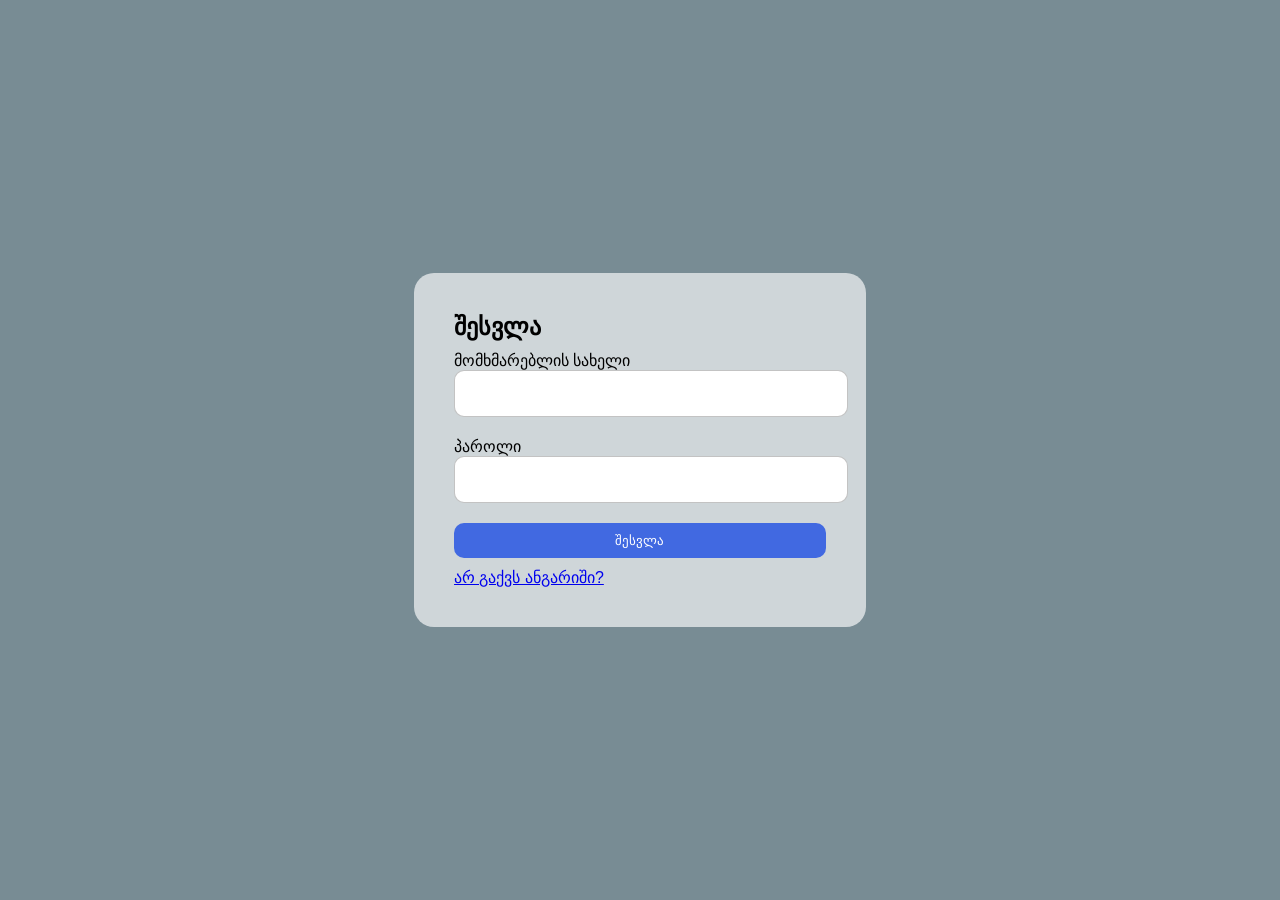
<file: home page/index.html>
<!doctype html>
<html lang="en">
  <head>
    <meta charset="UTF-8" />
    <meta name="viewport" content="width=device-width, initial-scale=1.0" />
    <title>Home Page</title>
    <link rel="stylesheet" href="./style.css" />
  </head>
  <body>
    <form id="loginForm">
      <h2>შესვლა</h2>
      <label
        >მომხმარებლის სახელი
        <input type="text" id="usernameInput" />
      </label>
      <small class="error" id="idError"></small>
      <label
        >პაროლი
        <input type="password" id="passwordInput" />
      </label>
      <small class="error" id="passwordError"></small>
      <button id="loginButton">შესვლა</button>
      <a href="../register/register.html">არ გაქვს ანგარიში?</a>
    </form>

    <script src="./script.js"></script>
  </body>
</html>
</file>
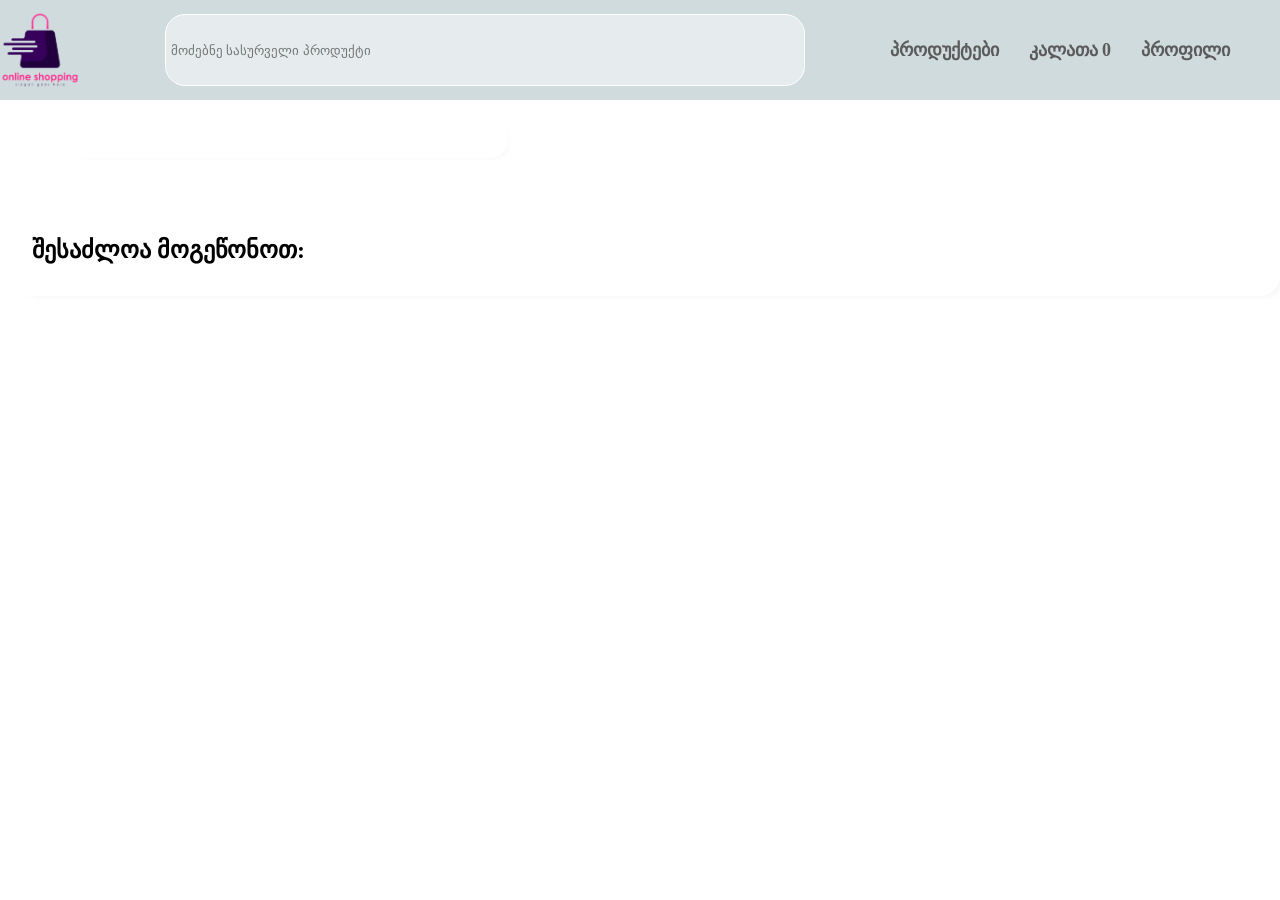
<file: profile/profile.html>
<!doctype html>
<html lang="en">
  <head>
    <meta charset="UTF-8" />
    <meta name="viewport" content="width=device-width, initial-scale=1.0" />
    <title>Profile</title>
    <link rel="stylesheet" href="./profile.css" />
    <link rel="stylesheet" href="../header/navigation.css" />
  </head>
  <body>
    <header id="hdr">
      <nav id="nav">
        <img
          src="../assets/Online-shopping-logo-template-on-transparent-background-PNG.png"
          alt="logo"
          width="80px"
        />
        <input
          type="search"
          placeholder="მოძებნე სასურველი პროდუქტი"
          id="search"
        />
        <ul>
          <li><a href="./products.html" target="_blank">პროდუქტები</a></li>
          <li>
            <a href="../cart/cart.html" target="_blank"
              >კალათა
              <span id="cartCount">0</span>
            </a>
          </li>
          <li><a href="../profile/profile.html" target="_blank">პროფილი</a></li>
        </ul>
      </nav>
    </header>
    <div id="profile"></div>
    <section id="recomendations">
      <h2>შესაძლოა მოგეწონოთ:</h2>
      <div id="recBox"></div>
    </section>

    <script src="./profile.js"></script>
    <script src="../header/navigation.js"></script>
  </body>
</html>
</file>
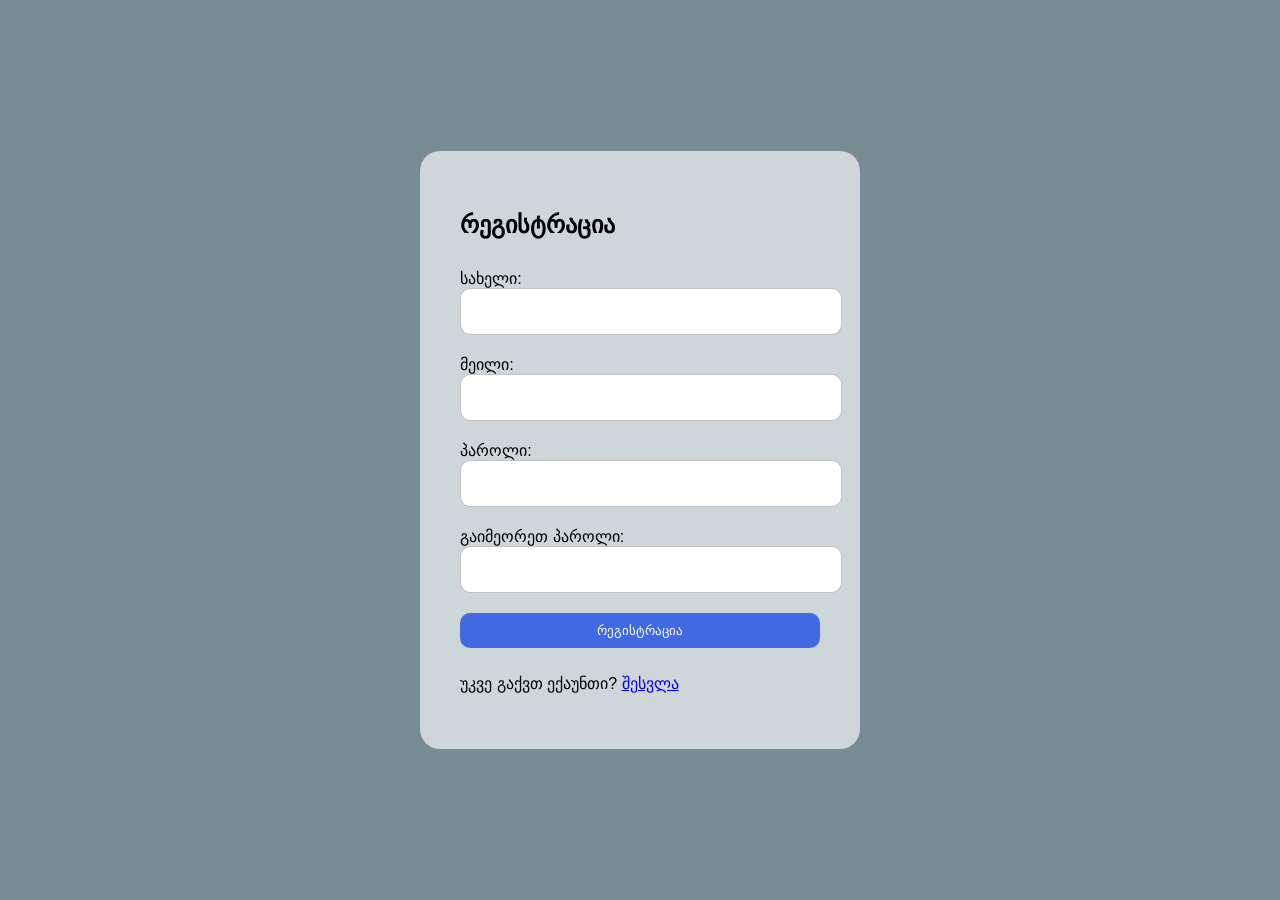
<file: register/register.html>
<!doctype html>
<html lang="en">
  <head>
    <meta charset="UTF-8" />
    <meta name="viewport" content="width=device-width, initial-scale=1.0" />
    <title>Register</title>
    <link rel="stylesheet" href="./register.css" />
  </head>
  <body>
    <form id="registerForm" novalidate>
      <h2>რეგისტრაცია</h2>
      <label>
        სახელი:
        <input type="text" id="name" />
      </label>
      <small class="error" id="nameError"></small>

      <label>
        მეილი:
        <input type="email" id="email" />
      </label>
      <small class="error" id="emailError"></small>

      <label>
        პაროლი:
        <input type="password" id="password" />
      </label>
      <small class="error" id="passwordError"></small>

      <label>
        გაიმეორეთ პაროლი:
        <input type="password" id="password2" />
      </label>
      <small class="error" id="password2Error"></small>
      <button type="submit">რეგისტრაცია</button>
      <p>
        უკვე გაქვთ ექაუნთი?
        <a href="../home page/index.html">შესვლა</a>
      </p>
    </form>
    <div class="modal" id="succesModal">
      <div id="modalContent">
        <h2>წარმატებით დარეგისტრირდით!</h2>
        <button id="closeModal">დახურვა</button>
      </div>
    </div>

    <script src="./register.js"></script>
  </body>
</html>
</file>
<file: home page/style.css>
* {
  margin: 0;
  padding: 0;
}
body {
  margin: 0;
  min-height: 100vh;
  display: flex;
  justify-content: center;
  align-items: center;
  background: #788c94;
  font-family: arial, sans-serif;
}

#loginForm {
  display: flex;
  flex-direction: column;

  gap: 10px;
  max-width: 400px;
  background-color: #ffffffa5;
  padding: 40px;
  border-radius: 20px;
  position: relative;
}

input {
  width: 100%;
  padding: 10px 10px 20px 10px;
  outline: 0;
  border: 1px solid rgba(105, 105, 105, 0.397);
  border-radius: 10px;
}

button {
  border: none;
  outline: none;
  background-color: royalblue;
  padding: 10px;
  border-radius: 10px;
  color: #fff;
}
.error {
  color: red;
}
</file>
<file: profile/profile.css>
#profile {
  display: flex;
  flex-direction: column;
  gap: 20px;
  position: relative;
  width: 500px;
  font-size: large;
  background: rgba(255, 255, 255, 0.9);
  -webkit-backdrop-filter: blur(48px);
  backdrop-filter: blur(48px);
  border-radius: 20px;
  padding: 2rem;
  box-shadow: 12px 12px 12px -20px rgba(0, 0, 0, 0.3);
  transform: perspective(1000px) scale(0.8);
  transform-style: preserve-3d;
}
#profile img {
  width: 100px;
  height: 100px;
  border-radius: 50%;
  background-color: #f0f2f5;
  margin: 0 auto 1rem;
  overflow: hidden;
  border: 3px solid white;
  box-shadow: 0px 0px 6px rgba(0, 0, 0, 0.6);
  display: flex;
  align-items: center;
  justify-content: center;
}
#profile button {
  width: 100%;
  padding: 0.8rem;
  border: none;
  border-radius: 10px;
  background: #7d988a;
  color: white;
  cursor: pointer;
  transition:
    transform 0.2s,
    background 0.2s;
  font-size: large;
}

#recomendations {
  margin-top: 40px;
  background: rgba(255, 255, 255, 0.9);
  -webkit-backdrop-filter: blur(48px);
  backdrop-filter: blur(48px);
  border-radius: 20px;
  padding: 2rem;
  box-shadow: 12px 12px 12px -20px rgba(0, 0, 0, 0.3);
}
#recBox {
  display: grid;
  grid-template-columns: repeat(4, 1fr);
  gap: 20px;
}

.recomend-card {
  background: white;
  border-radius: 10px;
  padding: 15px;
  text-align: center;
  box-shadow: 0px 0px 6px rgba(0, 0, 0, 0.5);
}
.recomend-card img {
  width: 80px;
  height: 80px;
  object-fit: contain;
}

.product-card {
  border: 1px solid #ccc;
  border-radius: 8px;
  padding: 16px;
  text-align: center;
  box-shadow: 0 2px 5px rgba(0, 0, 0, 0.1);
}
.product-card img {
  max-width: 100%;
  height: 180px;
  object-fit: contain;
  object-fit: contain;
  border-radius: 4px;
}

.product-card h3 {
  margin: 8px 0;
  font-size: 14px;
}
.product-card .category {
  font-size: 12px;
  color: #867676;
  margin-bottom: 6px;
}

.product-card .price {
  font-weight: bold;
  font-size: 10px;
}
.product-card button {
  padding: 8px;
  border: none;
  background-color: #2b3a49;
  color: white;
  cursor: pointer;
  border-radius: 4px;
}
.product-card button:hover {
  background-color: #2e5781;
}
</file>
<file: header/navigation.css>
* {
  margin: 0;
  padding: 0;
}

#hdr {
  background-color: #cfdbdd;
  padding: 10px 0;
}

#nav {
  display: flex;
  align-items: center;
  justify-content: space-between;
}
#nav ul {
  display: flex;
  list-style-type: none;
  display: flex;
  justify-content: center;
  gap: 30px;
  font-size: large;
  padding-right: 50px;
}
#nav a {
  text-decoration: none;
  color: rgb(92, 91, 91);
  font-weight: bold;
}
#search {
  padding: 5px;
  width: 50vw;
  border-radius: 20px;
  border: 1px solid #ffffff;
  height: 8vh;
  background-color: rgba(255, 255, 255, 0.471);
}

@media screen and (max-width: 768px) {
  nav {
    flex-direction: column;
    align-items: flex-start;
    gap: 20px;
  }
  #nav ul {
    flex-direction: column;
    gap: 10px;
    padding-right: 0;
  }
}
</file>
<file: register/register.css>
body {
  margin: 0;
  min-height: 100vh;
  display: flex;
  justify-content: center;
  align-items: center;
  background: #788c94;
  font-family: arial, sans-serif;
}

#registerForm {
  display: flex;
  flex-direction: column;

  gap: 10px;
  max-width: 400px;
  background-color: #ffffffa5;
  padding: 40px;
  border-radius: 20px;
  position: relative;
}
input {
  width: 100%;
  padding: 10px 10px 20px 10px;
  outline: 0;
  border: 1px solid rgba(105, 105, 105, 0.397);
  border-radius: 10px;
}
button {
  border: none;
  outline: none;
  background-color: royalblue;
  padding: 10px;
  border-radius: 10px;
  color: #fff;
}

.modal {
  display: none;
  position: fixed;
  top: 100px;
  left: 50%;
  transform: translateX(-50%);
  height: 30vh;
  background-color: rgb(255, 251, 251);
  justify-content: center;
  align-items: center;
}
#modalContent {
  padding: 30px;
  border-radius: 12px;
  text-align: center;
}

.error {
  color: red;
}
</file>
